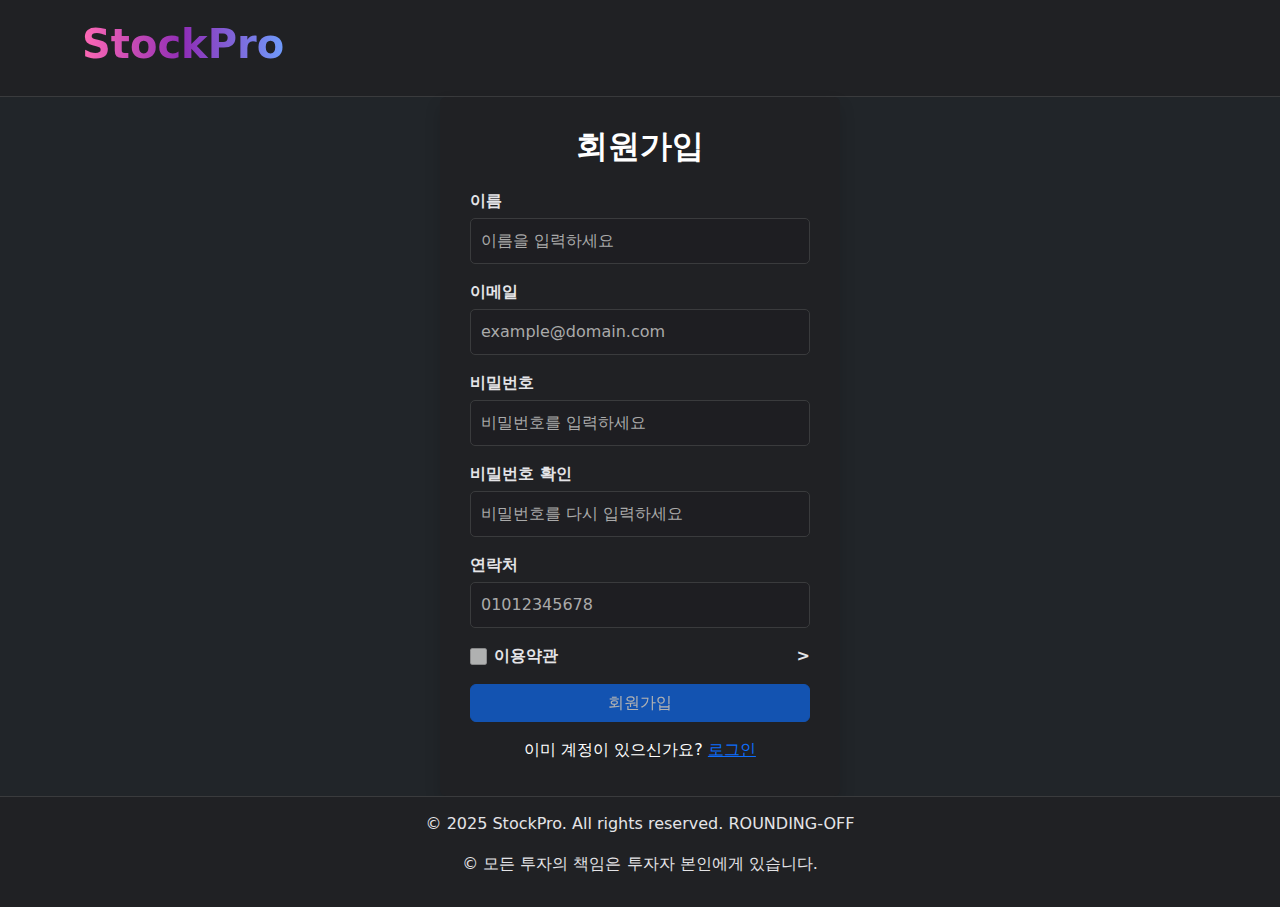
<file: webServer/views/join.html>
<!DOCTYPE html>
<html lang="ko">

<head>
  <meta charset="UTF-8">
  <meta name="viewport" content="width=device-width, initial-scale=1.0">
  <title>회원가입 페이지</title>
  <link rel="stylesheet" href="../static/css/join.css"> <!-- 커스텀 CSS -->
  <link rel="stylesheet" href="https://cdn.jsdelivr.net/npm/bootstrap@5.3.3/dist/css/bootstrap.min.css">
  <!-- Bootstrap -->
</head>

<body class="bg-dark text-white">

    <!-- 헤더 -->
    <header class="custom-header">
      <div class="container d-flex justify-content-between align-items-center">
        <h1 class="logo"><b id="logo">StockPro</b></h1>
      </div>
    </header>

    <!-- 회원가입 폼 -->
    <main class="signup-container d-flex justify-content-center align-items-center">
      <div class="signup-card rounded shadow" style="max-width: 400px; width: 100%;">
        <h2 class="text-center mb-4" id="minTitle">회원가입</h2>
        <form action="/register" method="POST" id="sighupForm">
          <!-- 이름 입력 -->
          <div class="form-group mb-3">
            <label for="name" class="form-label">이름</label>
            <input type="text" id="name" name="username" class="form-control" placeholder="이름을 입력하세요" required>
          </div>

          <!-- 이메일 입력 -->
          <div class="form-group mb-3">
            <label for="email" class="form-label">이메일</label>
            <input type="email" id="email" name="email" class="form-control" placeholder="example@domain.com" required>
          </div>

          <!-- 비밀번호 입력 -->
          <div class="form-group mb-3">
            <label for="password" class="form-label">비밀번호</label>
            <input type="password" id="password" name="password" class="form-control" placeholder="비밀번호를 입력하세요"
              required>
          </div>

          <!-- 비밀번호 확인 -->
          <div class="form-group mb-3">
            <label for="confirm-password" class="form-label">비밀번호 확인</label>
            <input type="password" id="confirm-password" name="confirm-password" class="form-control"
              placeholder="비밀번호를 다시 입력하세요" required>
          </div>

          <!-- 연락처 입력 -->
          <div class="form-group mb-3">
            <label for="phone" class="form-label">연락처</label>
            <input type="tel" id="phone" name="tel" class="form-control" placeholder="01012345678" required>
          </div>
          <div class="form-group mb-3" id="ruleContain">
            <label for="rule1" class="form-label">이용약관</label>
            <input type="checkbox" class="checkBox" id="check" disabled>
            <a href="#" id="ruleLink">></a>
          </div>
          <!-- 가입 버튼 -->
          <button type="submit" class="btn btn-primary w-100" id="sighUpButton" disabled>회원가입</button>
        </form>

        <!-- 추가 링크 -->
        <div class="mt-3 text-center">
          <p class="mb-1">이미 계정이 있으신가요? <a href="/login" class="text-primary">로그인</a></p>
        </div>
      </div>
    </main>

    <!-- 푸터 -->
    <footer class="custom-footer">
      <div class="container text-center">
        <p>&copy; 2025 StockPro. All rights reserved. ROUNDING-OFF</p>
        <p>&copy; 모든 투자의 책임은 투자자 본인에게 있습니다.</p>
      </div>
    </footer>
  
  <script src="https://cdn.jsdelivr.net/npm/bootstrap@5.3.3/dist/js/bootstrap.bundle.min.js"></script>
  <!-- <script src="../static/js/login.js"></script> -->
  <script src="../static/js/join.js"></script>
</body>

</html>
</file>
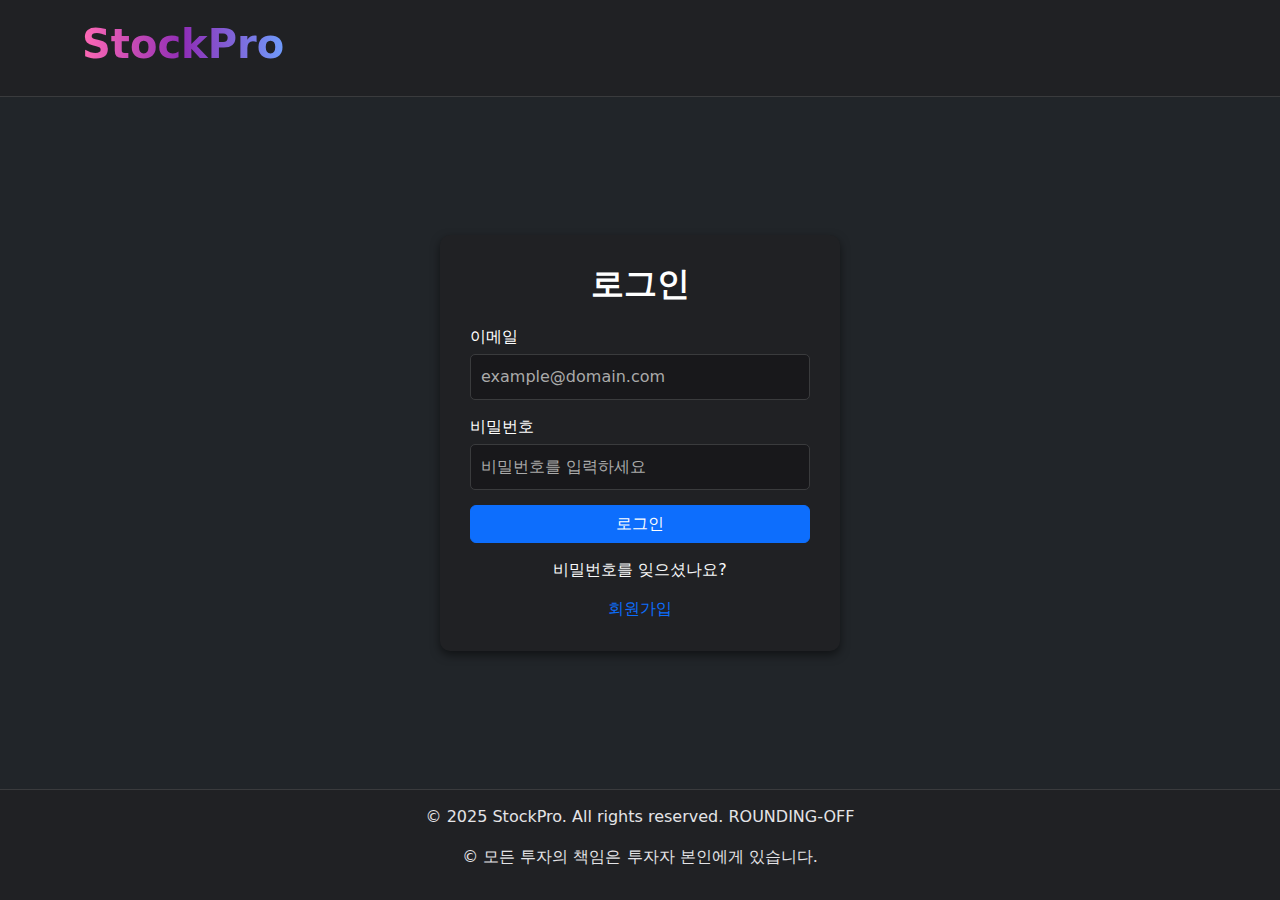
<file: webServer/views/login.html>
<!DOCTYPE html>
<html lang="ko">
  <head>
    <meta charset="UTF-8" />
    <meta name="viewport" content="width=device-width, initial-scale=1.0" />
    <title>로그인 페이지</title>
    <link rel="stylesheet" href="../static/css/login.css" />
    <!-- 커스텀 CSS -->
    <link
      rel="stylesheet"
      href="https://cdn.jsdelivr.net/npm/bootstrap@5.3.3/dist/css/bootstrap.min.css"
    />
    <!-- Bootstrap -->
  </head>
  <body class="bg-dark text-white">
    <!-- 헤더 -->
    <header class="custom-header">
      <div class="container d-flex justify-content-between align-items-center">
        <h1 class="logo"><b id="logo">StockPro</b></h1>
      </div>
    </header>

    <!-- 메인 콘텐츠 -->
    <main class="login-container">
      <div class="login-card">
        <h2 class="login-title">로그인</h2>
        <form action="/login" method="POST">
          <!-- 이메일 입력 -->
          <div class="form-group">
            <label for="email">이메일</label>
            <input
              type="email"
              id="email"
              name="email"
              class="form-control"
              placeholder="example@domain.com"
              required
            />
          </div>

          <!-- 비밀번호 입력 -->
          <div class="form-group">
            <label for="password">비밀번호</label>
            <input
              type="password"
              id="password"
              name="password"
              class="form-control"
              placeholder="비밀번호를 입력하세요"
              required
            />
          </div>

          <!-- 로그인 버튼 -->
          <button type="submit" class="btn btn-primary w-100">로그인</button>
        </form>

        <!-- 추가 링크 -->
        <div class="login-links text-center">
          <a href="#" class="text-light d-block mb-2">비밀번호를 잊으셨나요?</a>
          <a href="/join" class="text-primary">회원가입</a>
        </div>
      </div>
    </main>

    <!-- 푸터 -->
    <footer class="custom-footer">
      <div class="container text-center">
        <p>&copy; 2025 StockPro. All rights reserved. ROUNDING-OFF</p>
        <p>&copy; 모든 투자의 책임은 투자자 본인에게 있습니다.</p>
      </div>
    </footer>
    <form action=""></form>
    <script src="https://cdn.jsdelivr.net/npm/bootstrap@5.3.3/dist/js/bootstrap.bundle.min.js"></script>
    <script src="../static/js/login.js"></script>
  </body>
</html>
</file>
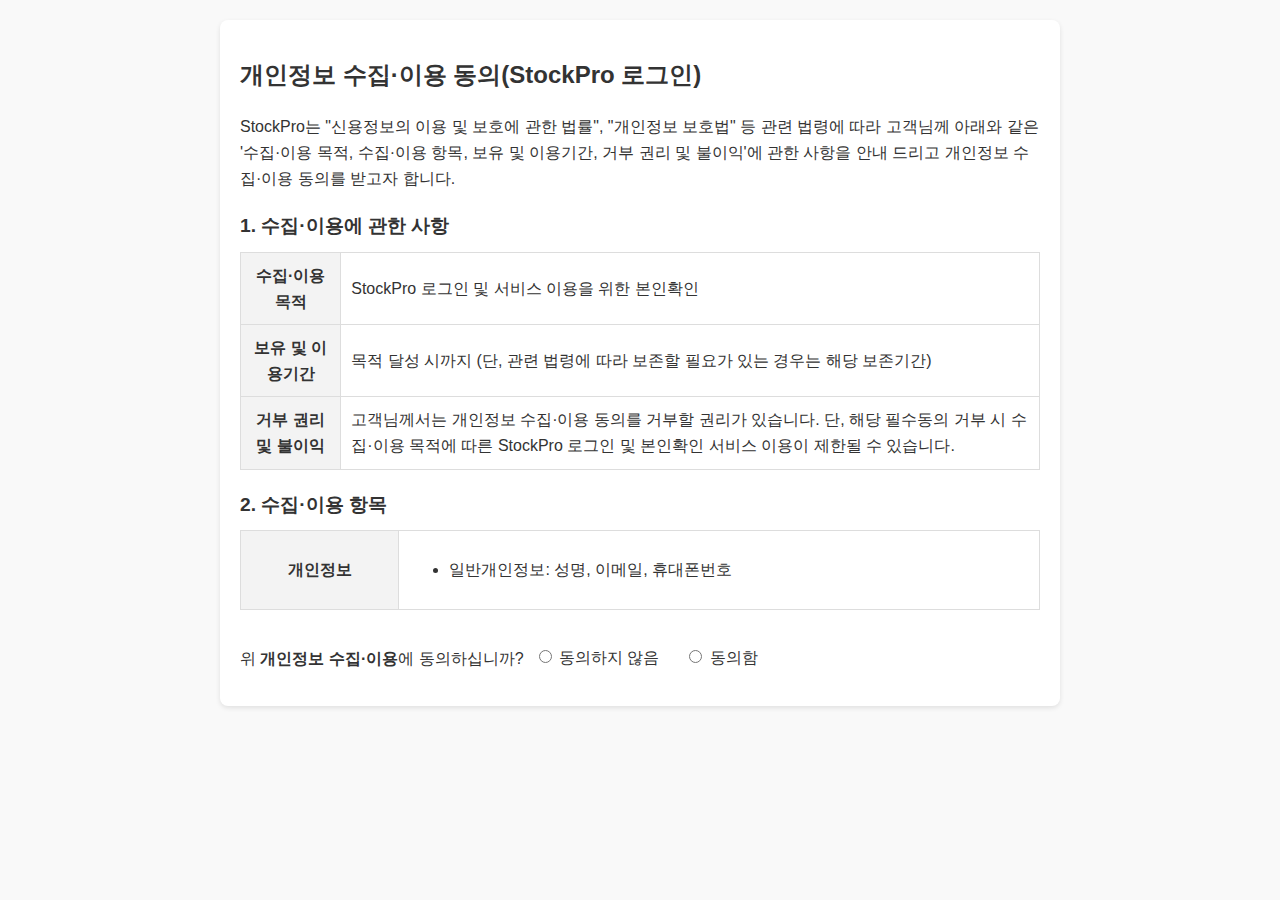
<file: webServer/views/rule.html>
<!DOCTYPE html>
<html lang="ko">
<head>
  <meta charset="UTF-8">
  <meta name="viewport" content="width=device-width, initial-scale=1.0">
  <title>개인정보 수집·이용 동의</title>
  <link rel="stylesheet" href="../static/css/rule.css">
</head>
<body>
  <div class="container">
    <h1>개인정보 수집·이용 동의(StockPro 로그인)</h1>
    <p>
      StockPro는 "신용정보의 이용 및 보호에 관한 법률", 
      "개인정보 보호법" 등 관련 법령에 따라 고객님께 아래와 같은 
      '수집·이용 목적, 수집·이용 항목, 보유 및 이용기간, 거부 권리 및 불이익'에 관한 사항을 
      안내 드리고 개인정보 수집·이용 동의를 받고자 합니다.
    </p>

    <h2>1. 수집·이용에 관한 사항</h2>
    <table>
      <tr>
        <th>수집·이용 목적</th>
        <td>StockPro 로그인 및 서비스 이용을 위한 본인확인</td>
      </tr>
      <tr>
        <th>보유 및 이용기간</th>
        <td>목적 달성 시까지 (단, 관련 법령에 따라 보존할 필요가 있는 경우는 해당 보존기간)</td>
      </tr>
      <tr>
        <th>거부 권리 및 불이익</th>
        <td>고객님께서는 개인정보 수집·이용 동의를 거부할 권리가 있습니다. 
          단, 해당 필수동의 거부 시 수집·이용 목적에 따른 StockPro 로그인 및 본인확인 서비스 이용이 제한될 수 있습니다.
        </td>
      </tr>
    </table>

    <h2>2. 수집·이용 항목</h2>
    <table>
      <tr>
        <th>개인정보</th>
        <td>
          <ul>
            <li>일반개인정보: 성명, 이메일, 휴대폰번호</li>
          </ul>
        </td>
      </tr>
    </table>

    <div class="agreement">
      <p>위 <strong>개인정보 수집·이용</strong>에 동의하십니까?</p>
      <label><input type="radio" name="agree" value="no"> 동의하지 않음</label>
      <label><input type="radio" name="agree" value="yes"> 동의함</label>
    </div>
  </div>
</body>
<script src="../static/js/rule.js"></script>
</html>
</file>
<file: webServer/static/css/join.css>
:root {
    --background-color: #18181B; /* 메인 배경색 */
    --card-background: #202124; /* 카드 섹션 배경 */
    --border-color: #3A3B3D; /* 경계선 */
    --text-color: #E4E4E7; /* 기본 텍스트 (밝은 회색) */
    --highlight-color: #FFFFFF; /* 강조 텍스트 */
    --primary-color: #007bff; /* 주요 색상 */
}

html, body {
    height: 100%; /* 전체 높이를 화면 크기로 설정 */
    margin: 0;
    padding: 0;
    font-family: 'Noto Sans KR', sans-serif; /* 기본 폰트 */
    background-color: var(--background-color); /* 배경색 */
    color: var(--text-color); /* 기본 텍스트 색상 */
    display: flex; /* 전체 레이아웃 Flexbox */
    flex-direction: column; /* 위에서 아래로 정렬 */
}

/* 헤더 스타일 */
.custom-header {
    background-color: var(--card-background);
    padding: 20px 0;
    height: 97px;
    border-bottom: 1px solid var(--border-color);
}

.logo {
    font-size: 2.5em;
    background: linear-gradient(90deg, #ff69b4, #8f2db6, #6f9cfc);
    -webkit-background-clip: text;
    -webkit-text-fill-color: transparent;
    cursor: pointer;
}

/* 회원가입 컨테이너 */
.signup-container {
    background-color: rgba(var(--bs-dark-rgb), var(--bs-bg-opacity)) !important;
    display: flex;
    justify-content: center;
    align-items: center;
    flex: 1; /* 남은 공간을 채움 */
}

/* 회원가입 카드 */
.signup-card {
    background-color: var(--card-background); /* 카드 섹션 배경 */
    padding: 30px;
    border-radius: 10px;
    box-shadow: 0 4px 10px rgba(0, 0, 0, 0.5); /* 그림자 효과 */
    width: 100%;
    max-width: 400px;
    background-color: #202124 !important;
}

/* 제목 스타일 */
.signup-title {
    font-size: 1.8em;
    text-align: center;
    margin-bottom: 20px;
    color: var(--highlight-color); /* 강조 텍스트 */
}

/* 입력 필드 스타일 */
.form-group {
    margin-bottom: 15px;
}

.form-group label {
    display: block;
    margin-bottom: 5px;
    font-weight: bold;
    color: var(--text-color);
}

.form-group input {
    background-color: #1E1E22; /* 약간 밝은 다크톤 */
    color: var(--text-color); /* 텍스트 기본 색상 */
    border: 1px solid #3A3B3D; /* 경계선 색상 */
    padding: 10px;
    border-radius: 5px;
    width: 100%; /* 입력 필드 너비 100% */
}

.form-group input::placeholder {
    color: #aaa; /* 플레이스홀더 색상 */
}

/* 버튼 스타일 */
.signup-button {
    padding: 10px;
    background-color: var(--bs-btn-color); /* 주요 색상 */
    color: var(--highlight-color);
    border: none;
    border-radius: 5px;
    width: 100%;
    font-size: 1em;
    font-weight: bold;
    cursor: pointer;
    text-align: center;
}

.signup-button:hover {
    background-color: #0056b3; /* 버튼 호버 색상 */
}

/* 링크 스타일 */
.signup-links a {
    text-decoration: none;
    color: var(--primary-color);
    display: block;
    margin-top: 10px;
    text-align: center;
}

.signup-links a:hover {
    color: var(--highlight-color); /* 강조 텍스트 색상 */
}

/* 푸터 스타일 */
.custom-footer {
    background-color: var(--card-background);
    padding: 15px 0;
    color: var(--text-color);
    border-top: 1px solid var(--border-color);
    text-align: center;
    margin-top: auto; /* Flexbox를 활용한 하단 고정 */
}

#ruleContain{
    display: flex;
    margin-right: auto;
    align-items: center;
}
#ruleContain label{
    order: 2;
    margin-right: auto;
    margin-bottom: 0;
}

.checkBox {
    order: 1;
    height: 17px;
    width: 17px !important;
    margin-right: 7px;
}
#ruleContain a {
    order: 3;
    text-decoration: none;
    font-weight: bold;
    color: var(--text-color);
}

#minTitle{
    font-weight: bold;
}
</file>
<file: webServer/static/css/login.css>
:root {
  --background-color: #18181b; /* 메인 배경색 */
  --card-background: #202124; /* 카드 섹션 배경 */
  --border-color: #3a3b3d; /* 경계선 */
  --text-color: #e4e4e7; /* 기본 텍스트 (밝은 회색) */
  --highlight-color: #ffffff; /* 강조 텍스트 */
  --primary-color: #007bff; /* 주요 색상 */
  --box-background: #202124; /* 카드와 동일 배경 */
}

html,
body {
  height: 100%; /* 전체 높이를 화면 크기로 설정 */
  margin: 0;
  padding: 0;
  font-family: 'Noto Sans KR', sans-serif; /* 기본 폰트 */
  background-color: var(--background-color); /* 배경색 */
  color: var(--text-color); /* 기본 텍스트 색상 */
  display: flex; /* 전체 레이아웃 Flexbox */
  flex-direction: column; /* 위에서 아래로 정렬 */
  justify-content: space-between;
  min-height: 100vh;
}

/* 헤더 스타일 */
.custom-header {
  background-color: var(--card-background);
  padding: 20px 0;
  height: 97px;
  border-bottom: 1px solid var(--border-color);
}

.logo {
  font-size: 2.5em;
  background: linear-gradient(90deg, #ff69b4, #8f2db6, #6f9cfc);
  -webkit-background-clip: text;
  -webkit-text-fill-color: transparent;
  cursor: pointer;
}

/* 메인 콘텐츠 */
.login-container {
  display: flex;
  justify-content: center;
  align-items: center;
  flex: 1; /* 남은 공간을 채움 */
}

.login-card {
  background-color: var(--card-background);
  padding: 30px;
  border-radius: 10px;
  box-shadow: 0 4px 10px rgba(0, 0, 0, 0.5);
  width: 100%;
  max-width: 400px;
}

.login-title {
  font-size: calc(1.325rem + .9vw);
  text-align: center;
  margin-bottom: 20px;
  font-weight: bold;
}

.form-group {
  margin-bottom: 15px;
}

.form-group label {
  display: block;
  margin-bottom: 5px; /* 적정한 간격 설정 */
}

.form-group input {
  width: 100%;
  padding: 10px;
  background-color: var(--background-color);
  color: var(--text-color);
  border: 1px solid var(--border-color);
  border-radius: 5px;
}

.form-group input::placeholder {
  color: #aaa;
}

/* 링크 스타일 */
.login-links a {
  display: block; /* 줄바꿈으로 나란히 표시 */
  text-decoration: none;
  color: var(--text-color); /* 기본 텍스트 색상 */
  margin-top: 15px;
}

.login-links a:hover {
  color: var(--primary-color);
}

/* 푸터 스타일 */
.custom-footer {
  background-color: var(--card-background);
  padding: 15px 0;
  color: var(--text-color);
  border-top: 1px solid var(--border-color);
  text-align: center;
}
</file>
<file: webServer/static/css/rule.css>
body {
    font-family: Arial, sans-serif;
    line-height: 1.6;
    margin: 20px;
    background-color: #f9f9f9;
    color: #333;
    align-items: center;
  }
  
  .container {
    max-width: 800px;
    margin: 0 auto;
    background: white;
    padding: 20px;
    border-radius: 8px;
    box-shadow: 0 2px 5px rgba(0, 0, 0, 0.1);
  }
  
  h1 {
    font-size: 1.5rem;
    margin-bottom: 20px;
  }
  
  h2 {
    font-size: 1.2rem;
    margin: 20px 0 10px;
  }
  
  p {
    margin-bottom: 15px;
  }
  
  table {
    width: 100%;
    border-collapse: collapse;
    margin: 10px 0;
  }
  
  table th,
  table td {
    border: 1px solid #ddd;
    padding: 10px;
    text-align: left;
    vertical-align: middle;
  }
  
  table th {
    background-color: #f3f3f3;
    font-weight: bold;
    text-align: center;
  }
  
  .agreement {
    margin-top: 20px;
    display: flex;
    align-items: center;
    gap: 10px;
  }
  
  .agreement label {
    margin-right: 15px;
  }
</file>
